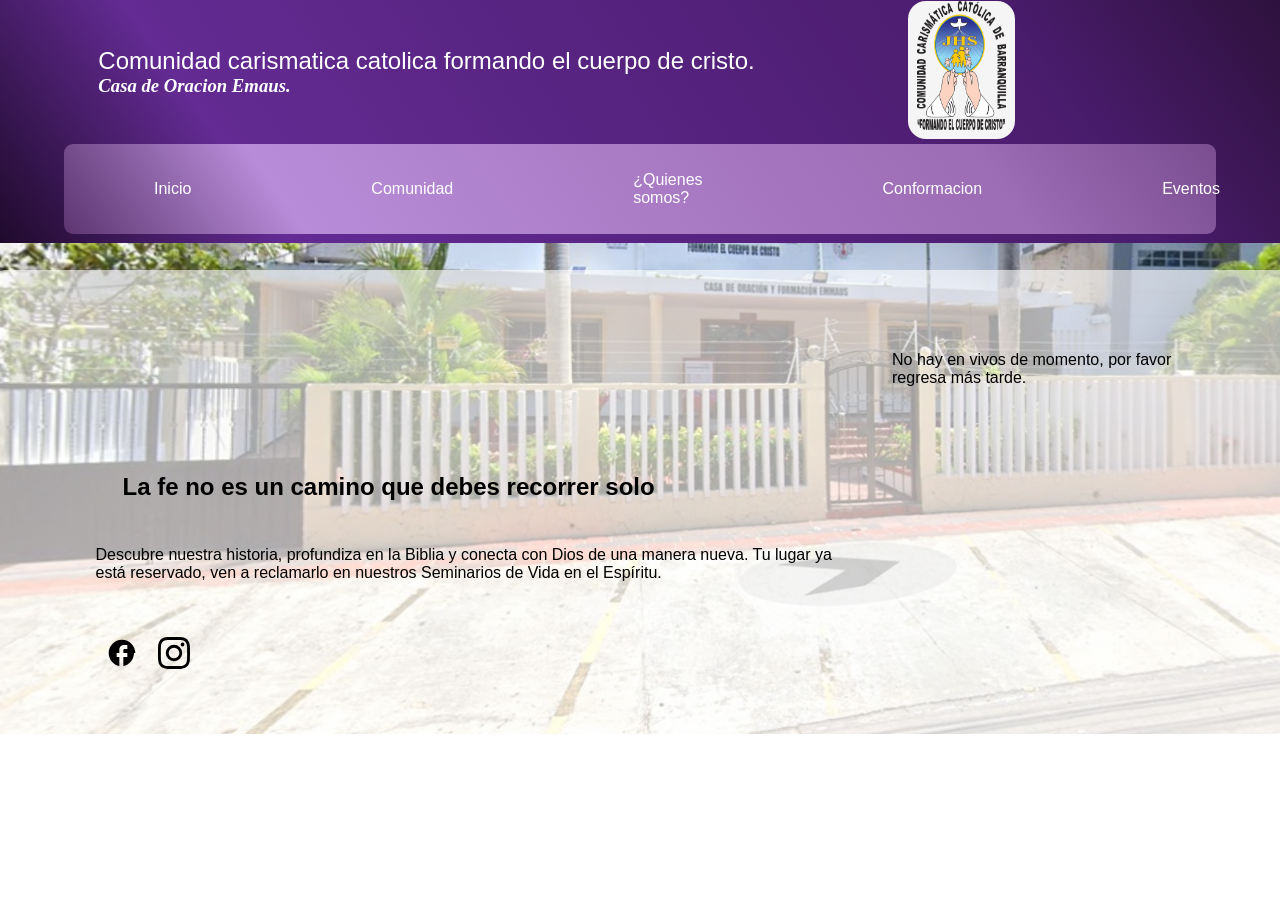
<file: index.html>
<!DOCTYPE html>
<html lang="en">
<head>
    <meta charset="UTF-8">
    <meta name="viewport" content="width=device-width, initial-scale=1.0">
    <link rel="stylesheet" href="./styles/index.css">
    <link rel="stylesheet" href="https://cloudflare.com" integrity="sha512-Kc323vGBEqzTmouAECnVceyQqyqdsSiqLQISBL29aUW4U/M7pSPA/gEUZQqv1cwx4OnYxTxve5UMg5GT6L4JJg==" crossorigin="anonymous" referrerpolicy="no-referrer" />

</head>
<body>
    <header>
        <section id="tittle_and_slogan_with_logo">
            <div class="text_and_title">
                <h1>
                    Comunidad carismatica catolica formando el cuerpo de cristo.
                </h1>
                <h3>
                    <i>
                        Casa de Oracion Emaus.
                    </i> 
                </h3>
            </div>
            <div class="image_container_logo">
                <img src="./assets/emaus logo.avif" alt="Comunidad carismatica catolica formando el cuerpo de cristo logo" id="comunidad_logo">
            </div>
        </section>
        <nav>
           <ul>
                <li id="Inicio_button" class="list-general-selection"><a href="https://windtheking.github.io/Emaus-page-project/index.html">Inicio</a></li>
                <li id="Comunidad_button" class="list-general-selection"><a href="https://windtheking.github.io/Emaus-page-project/templates/comunidad.html">Comunidad</a></li>
                <li id="Fundacion_button" class="list-general-selection"><a href="https://windtheking.github.io/Emaus-page-project/templates/quienes_somos.html">¿Quienes somos?</a></li>
                <li id="Conformacion_button" class="list-general-selection"><a href="https://windtheking.github.io/Emaus-page-project/templates/conformacion.html">Conformacion</a></li>
                <li id="Eventos_button" class="list-general-selection"><a href="https://windtheking.github.io/Emaus-page-project/templates/eventos.html">Eventos</a></li>
                <li id="More_button" class="list-general-selection"><Button>More</Button></li>
            </ul>
        </nav>
        <div id="apearing_options_menu_more">
            <ul>
                <li>
                    Vission
                </li>
                <li>
                    Mission
                </li>
            </ul>
        </div>
    </header>
    <main>
        <div id="sections_1">
            <h2>
                La fe no es un camino que debes recorrer solo
            </h2>
            <p>
                Descubre nuestra historia, profundiza en la Biblia y conecta con Dios de una manera nueva. 
                Tu lugar ya está reservado, ven a reclamarlo en nuestros Seminarios de Vida en el Espíritu.
            </p>
            
            <div class="social-clean">
                <a href="#" target="_blank"><svg viewBox="0 0 24 24"><path style="fill: black !important;" d="M22 12c0-5.52-4.48-10-10-10S2 6.48 2 12c0 4.84 3.44 8.87 8 9.8V15H8v-3h2V9.5C10 7.57 11.57 6 13.5 6H16v3h-2c-.55 0-1 .45-1 1v2h3v3h-3v6.8c4.56-.93 8-4.96 8-9.8z"/></svg></a>
                <a href="https://www.instagram.com/comunidadfcc/" target="_blank"><svg viewBox="0 0 24 24" fill="black"><path style="fill: black !important;" d="M12 2.163c3.204 0 3.584.012 4.85.07 3.252.148 4.771 1.691 4.919 4.919.058 1.265.069 1.645.069 4.849 0 3.205-.012 3.584-.069 4.849-.149 3.225-1.664 4.771-4.919 4.919-1.266.058-1.644.07-4.85.07-3.204 0-3.584-.012-4.849-.07-3.26-.149-4.771-1.699-4.919-4.92-.058-1.265-.07-1.644-.07-4.849 0-3.204.013-3.583.07-4.849.149-3.227 1.664-4.771 4.919-4.919 1.266-.057 1.645-.069 4.849-.069zM12 0C8.741 0 8.333.014 7.053.072 2.695.272.273 2.69.073 7.051.014 8.333 0 8.741 0 12c0 3.259.014 3.668.072 4.948.2 4.358 2.618 6.78 6.98 6.98 1.281.058 1.689.072 4.948.072 3.259 0 3.668-.014 4.948-.072 4.354-.2 6.782-2.618 6.979-6.98.059-1.28.073-1.689.073-4.948 0-3.259-.014-3.667-.072-4.947-.196-4.354-2.617-6.78-6.979-6.98C15.668.014 15.259 0 12 0zm0 5.838a6.162 6.162 0 1 0 0 12.324 6.162 6.162 0 0 0 0-12.324zM12 16a4 4 0 1 1 0-8 4 4 0 0 1 0 8zm6.406-11.845a1.44 1.44 0 1 0 0 2.881 1.44 1.44 0 0 0 0-2.881z"/></svg></a>
            </div>
        </div>
        <div id="live_section">
            <div class="live-container">
                <iframe id="youtube_live_player" title="Transmisión en vivo" frameborder="0"
                    allow="accelerometer; autoplay; clipboard-write; encrypted-media; gyroscope; picture-in-picture"
                    allowfullscreen></iframe>
                <div id="live_offline_message" class="live-offline">
                    <p>No hay en vivos de momento, por favor regresa más tarde.</p>
                </div>
            </div>
        </div>

            
    </main>
</body>

<script src="./scripts/index.js">
</script>
</file>
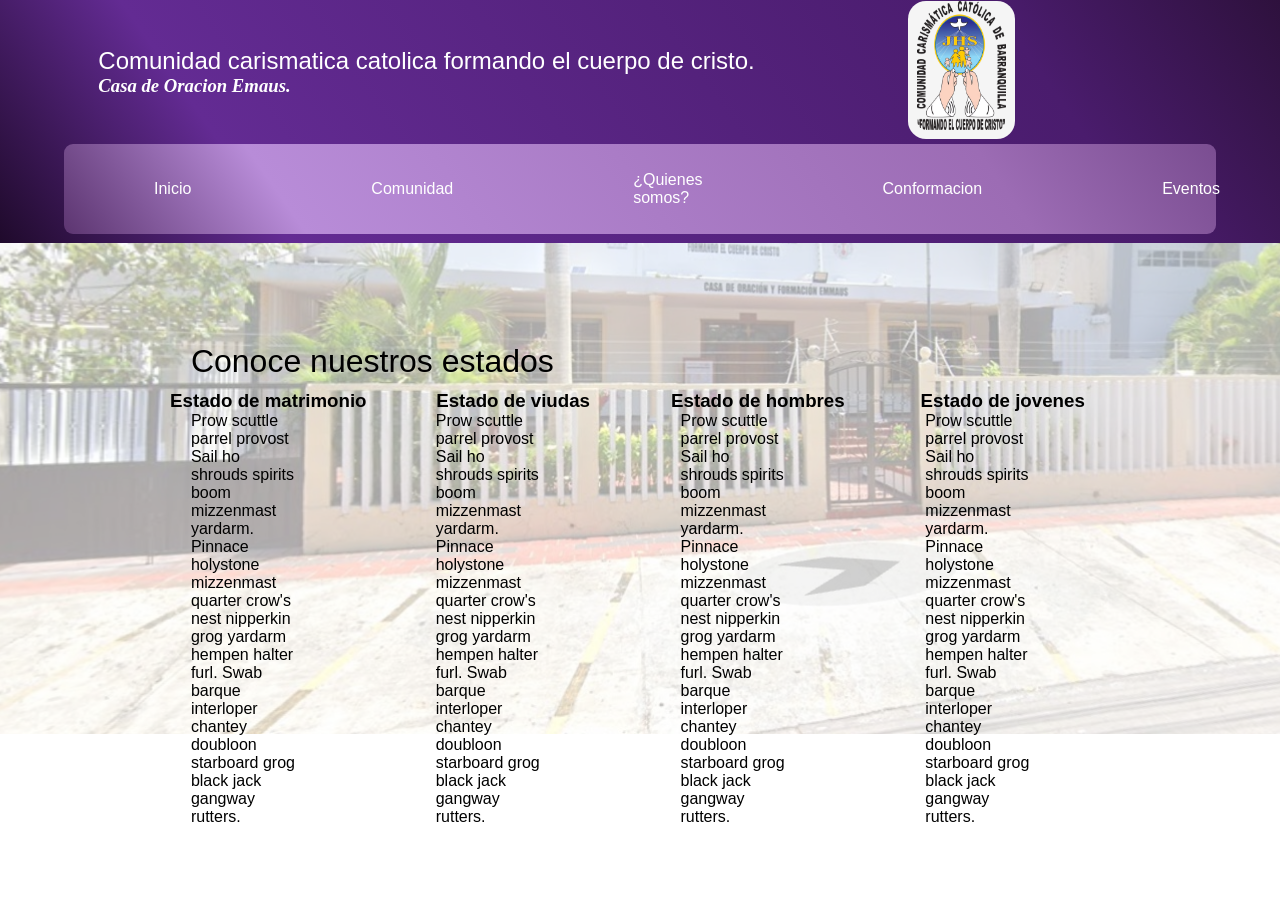
<file: templates/comunidad.html>
<!DOCTYPE html>
<html lang="en">
<head>
    <meta charset="UTF-8">
    <meta name="viewport" content="width=device-width, initial-scale=1.0">
    <link rel="stylesheet" href="../styles/comunidad.css">
    <link rel="stylesheet" href="https://cloudflare.com" integrity="sha512-Kc323vGBEqzTmouAECnVceyQqyqdsSiqLQISBL29aUW4U/M7pSPA/gEUZQqv1cwx4OnYxTxve5UMg5GT6L4JJg==" crossorigin="anonymous" referrerpolicy="no-referrer" />

</head>
<body>
    <header>
        <section id="tittle_and_slogan_with_logo">
            <div class="text_and_title">
                <h1>
                    Comunidad carismatica catolica formando el cuerpo de cristo.
                </h1>
                <h3>
                    <i>
                        Casa de Oracion Emaus.
                    </i> 
                </h3>
            </div>
            <div class="image_container_logo">
                <img src="../assets/emaus logo.avif" alt="Comunidad carismatica catolica formando el cuerpo de cristo logo" id="comunidad_logo">
            </div>
        </section>
        <nav>
            <ul>
                <li id="Inicio_button"><a href="https://windtheking.github.io/Emaus-page-project/index.html">Inicio</a></li>
                <li id="Comunidad_button"><a href="https://windtheking.github.io/Emaus-page-project/templates/comunidad.html">Comunidad</a></li>
                <li id="Fundacion_button"><a href="https://windtheking.github.io/Emaus-page-project/templates/quienes_somos.html">¿Quienes somos?</a></li>
                <li id="Conformacion_button"><a href="https://windtheking.github.io/Emaus-page-project/templates/conformacion.html">Conformacion</a></li>
                <li id="Eventos_button"><a href="https://windtheking.github.io/Emaus-page-project/templates/eventos.html">Eventos</a></li>
                <li id="More_button"><Button>More</Button></li>
            </ul>
        </nav>
        <div id="apearing_options_menu_more">
            <ul>
                <li>
                    Vission
                </li>
                <li>
                    Mission
                </li>
            </ul>
        </div>
    </header>
    <main>
        <div id="sections_1">
            <h1 id="know_our_states">Conoce nuestros estados</h1>
        </div>
    </main>
</body>

<script src="../scripts/comunidad.js">
</script>
</file>
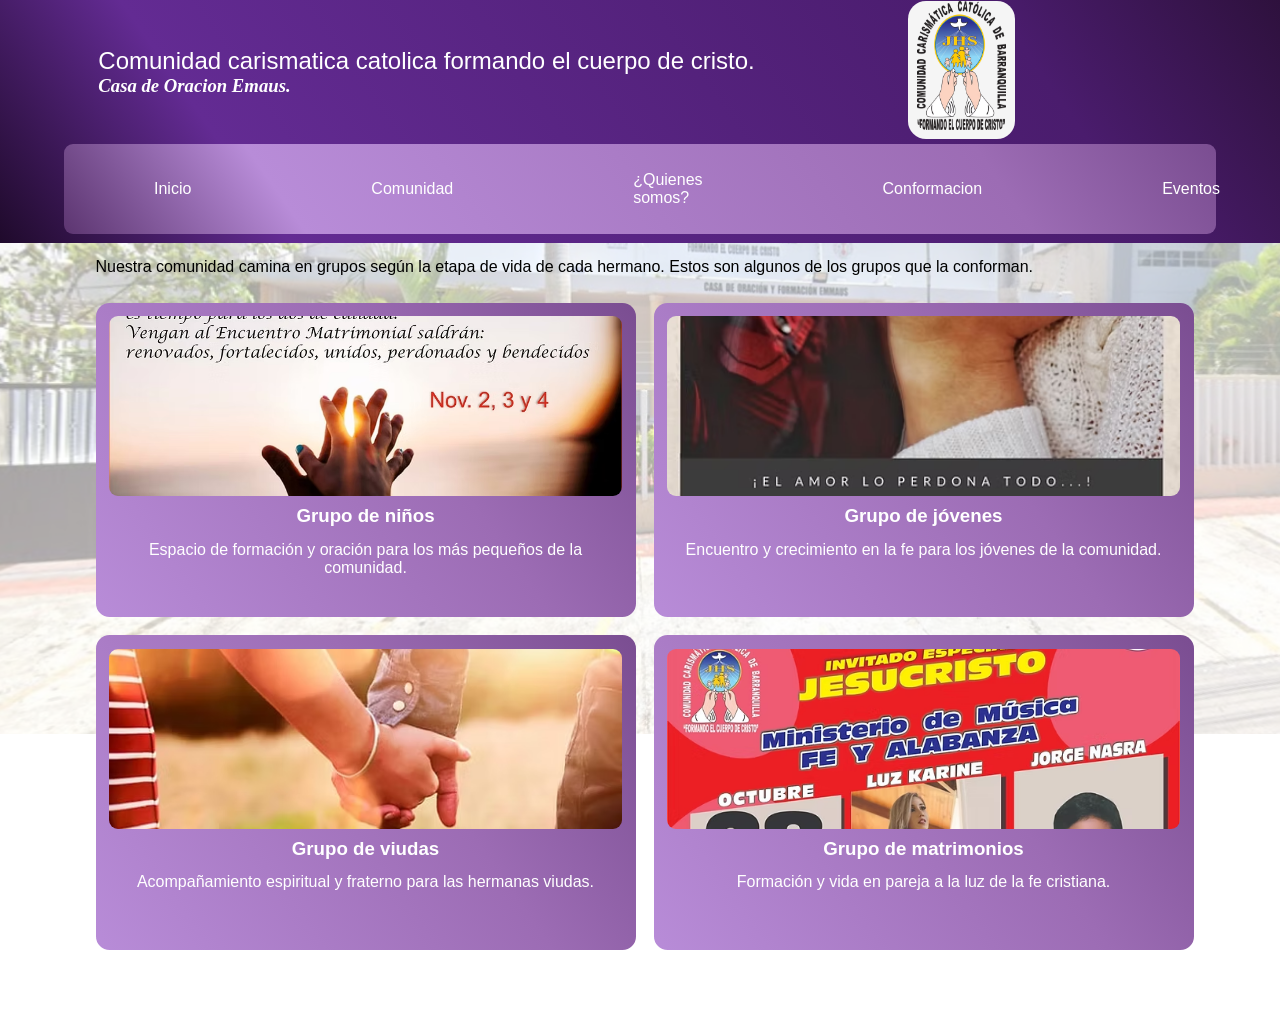
<file: templates/conformacion.html>
<!DOCTYPE html>
<html lang="en">
<head>
    <meta charset="UTF-8">
    <meta name="viewport" content="width=device-width, initial-scale=1.0">
    <link rel="stylesheet" href="../styles/conformacion.css">
    <link rel="stylesheet" href="https://cloudflare.com" integrity="sha512-Kc323vGBEqzTmouAECnVceyQqyqdsSiqLQISBL29aUW4U/M7pSPA/gEUZQqv1cwx4OnYxTxve5UMg5GT6L4JJg==" crossorigin="anonymous" referrerpolicy="no-referrer" />

</head>
<body>
    <header>
        <section id="tittle_and_slogan_with_logo">
            <div class="text_and_title">
                <h1>
                    Comunidad carismatica catolica formando el cuerpo de cristo.
                </h1>
                <h3>
                    <i>
                        Casa de Oracion Emaus.
                    </i>
                </h3>
            </div>
            <div class="image_container_logo">
                <img src="../assets/emaus logo.avif" alt="Comunidad carismatica catolica formando el cuerpo de cristo logo" id="comunidad_logo">
            </div>
        </section>
        <nav>
            <ul>
                <li id="Inicio_button" class="list-general-selection"><a href="https://windtheking.github.io/Emaus-page-project/index.html">Inicio</a></li>
                <li id="Comunidad_button" class="list-general-selection"><a href="https://windtheking.github.io/Emaus-page-project/templates/comunidad.html">Comunidad</a></li>
                <li id="Fundacion_button" class="list-general-selection"><a href="https://windtheking.github.io/Emaus-page-project/templates/quienes_somos.html">¿Quienes somos?</a></li>
                <li id="Conformacion_button" class="list-general-selection"><a href="https://windtheking.github.io/Emaus-page-project/templates/conformacion.html">Conformacion</a></li>
                <li id="Eventos_button" class="list-general-selection"><a href="https://windtheking.github.io/Emaus-page-project/templates/eventos.html">Eventos</a></li>
                <li id="More_button" class="list-general-selection"><Button>More</Button></li>
            </ul>
        </nav>
        <div id="apearing_options_menu_more">
            <ul>
                <li>
                    Vission
                </li>
                <li>
                    Mission
                </li>
            </ul>
        </div>
    </header>
    <main>
        <div id="sections_1">
            <h2>Grupos del proceso de vida</h2>
            <p>
                Nuestra comunidad camina en grupos según la etapa de vida de cada hermano.
                Estos son algunos de los grupos que la conforman.
            </p>
            <div id="grupos_grid">
                <div class="grupo-card">
                    <img src="../assets/caurusel_img1.avif" alt="Grupo de niños">
                    <h3>Grupo de niños</h3>
                    <p>Espacio de formación y oración para los más pequeños de la comunidad.</p>
                </div>
                <div class="grupo-card">
                    <img src="../assets/caurusel_img2.avif" alt="Grupo de jóvenes">
                    <h3>Grupo de jóvenes</h3>
                    <p>Encuentro y crecimiento en la fe para los jóvenes de la comunidad.</p>
                </div>
                <div class="grupo-card">
                    <img src="../assets/caurusel_img3.avif" alt="Grupo de viudas">
                    <h3>Grupo de viudas</h3>
                    <p>Acompañamiento espiritual y fraterno para las hermanas viudas.</p>
                </div>
                <div class="grupo-card">
                    <img src="../assets/caurusel_img4.avif" alt="Grupo de matrimonios">
                    <h3>Grupo de matrimonios</h3>
                    <p>Formación y vida en pareja a la luz de la fe cristiana.</p>
                </div>
            </div>
        </div>
    </main>
</body>

<script src="../scripts/conformacion.js"></script>
</html>
</file>
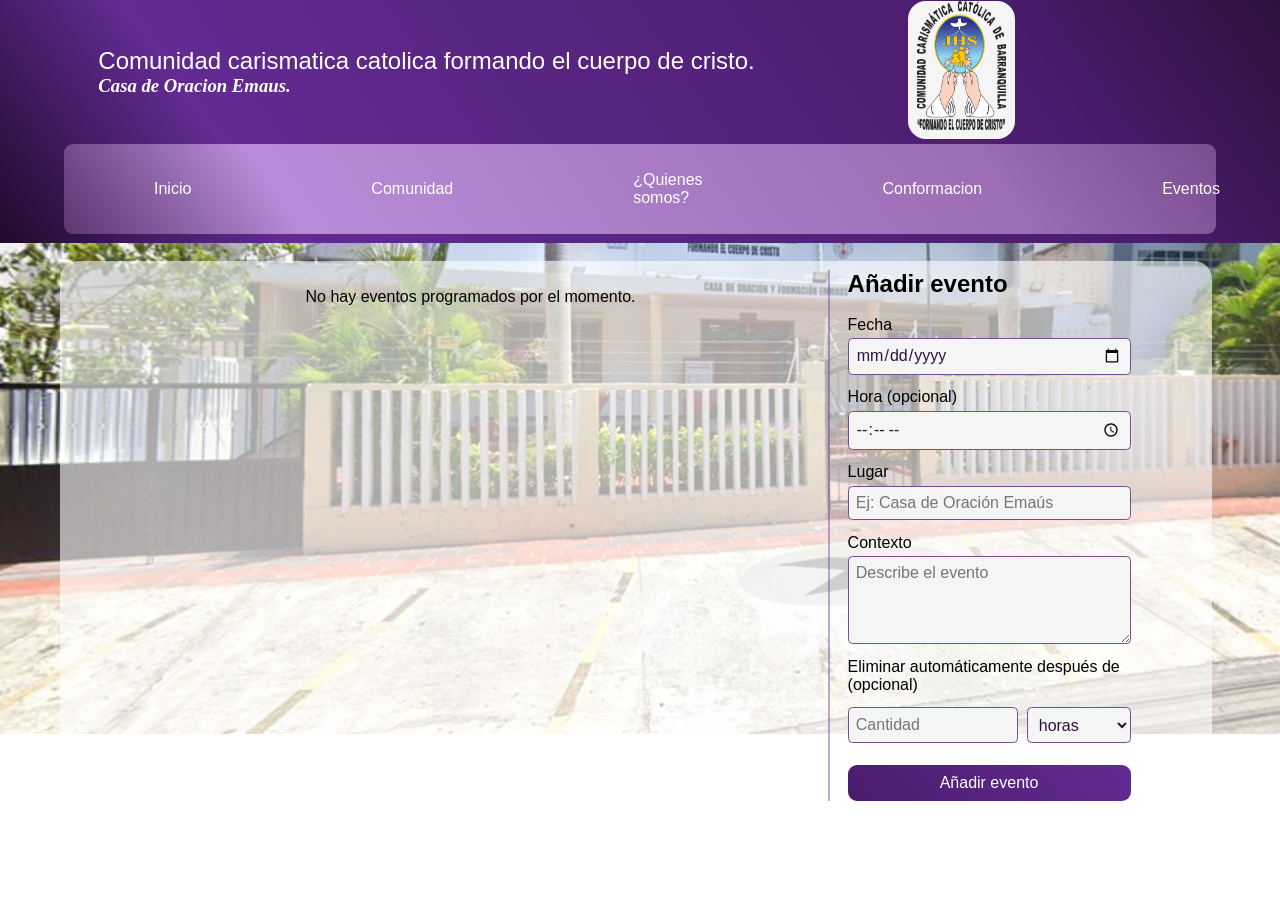
<file: templates/eventos.html>
<!DOCTYPE html>
<html lang="en">
<head>
    <meta charset="UTF-8">
    <meta name="viewport" content="width=device-width, initial-scale=1.0">
    <link rel="stylesheet" href="../styles/eventos.css">
    <link rel="stylesheet" href="https://cloudflare.com" integrity="sha512-Kc323vGBEqzTmouAECnVceyQqyqdsSiqLQISBL29aUW4U/M7pSPA/gEUZQqv1cwx4OnYxTxve5UMg5GT6L4JJg==" crossorigin="anonymous" referrerpolicy="no-referrer" />

</head>
<body>
    <header>
        <section id="tittle_and_slogan_with_logo">
            <div class="text_and_title">
                <h1>
                    Comunidad carismatica catolica formando el cuerpo de cristo.
                </h1>
                <h3>
                    <i>
                        Casa de Oracion Emaus.
                    </i>
                </h3>
            </div>
            <div class="image_container_logo">
                <img src="../assets/emaus logo.avif" alt="Comunidad carismatica catolica formando el cuerpo de cristo logo" id="comunidad_logo">
            </div>
        </section>
        <nav>
            <ul>
                <li id="Inicio_button" class="list-general-selection"><a href="https://windtheking.github.io/Emaus-page-project/index.html">Inicio</a></li>
                <li id="Comunidad_button" class="list-general-selection"><a href="https://windtheking.github.io/Emaus-page-project/templates/comunidad.html">Comunidad</a></li>
                <li id="Fundacion_button" class="list-general-selection"><a href="https://windtheking.github.io/Emaus-page-project/templates/quienes_somos.html">¿Quienes somos?</a></li>
                <li id="Conformacion_button" class="list-general-selection"><a href="https://windtheking.github.io/Emaus-page-project/templates/conformacion.html">Conformacion</a></li>
                <li id="Eventos_button" class="list-general-selection"><a href="https://windtheking.github.io/Emaus-page-project/templates/eventos.html">Eventos</a></li>
                <li id="More_button" class="list-general-selection"><Button>More</Button></li>
            </ul>
        </nav>
        <div id="apearing_options_menu_more">
            <ul>
                <li>
                    Vission
                </li>
                <li>
                    Mission
                </li>
            </ul>
        </div>
    </header>
    <main>
        <section id="events_list_section">
            <!-- Las tarjetas de eventos se generan dinámicamente desde scripts/eventos.controller.js -->
        </section>
        <aside id="event_form_section">
            <h2>Añadir evento</h2>
            <form id="event_form">
                <label for="event_fecha">Fecha
                    <input type="date" id="event_fecha" name="fecha" required>
                </label>
                <label for="event_hora">Hora (opcional)
                    <input type="time" id="event_hora" name="hora">
                </label>
                <label for="event_lugar">Lugar
                    <input type="text" id="event_lugar" name="lugar" placeholder="Ej: Casa de Oración Emaús" required>
                </label>
                <label for="event_contexto">Contexto
                    <textarea id="event_contexto" name="contexto" rows="4" placeholder="Describe el evento" required></textarea>
                </label>
                <label for="event_expira_cantidad">Eliminar automáticamente después de (opcional)</label>
                <div class="expira-group">
                    <input type="number" id="event_expira_cantidad" name="expiraCantidad" min="1" placeholder="Cantidad">
                    <select id="event_expira_unidad" name="expiraUnidad">
                        <option value="horas">horas</option>
                        <option value="dias">días</option>
                        <option value="semanas">semanas</option>
                    </select>
                </div>
                <button type="submit">Añadir evento</button>
            </form>
        </aside>
    </main>
</body>

<script src="../scripts/eventos.repository.js"></script>
<script src="../scripts/eventos.service.js"></script>
<script src="../scripts/eventos.controller.js"></script>
</html>
</file>
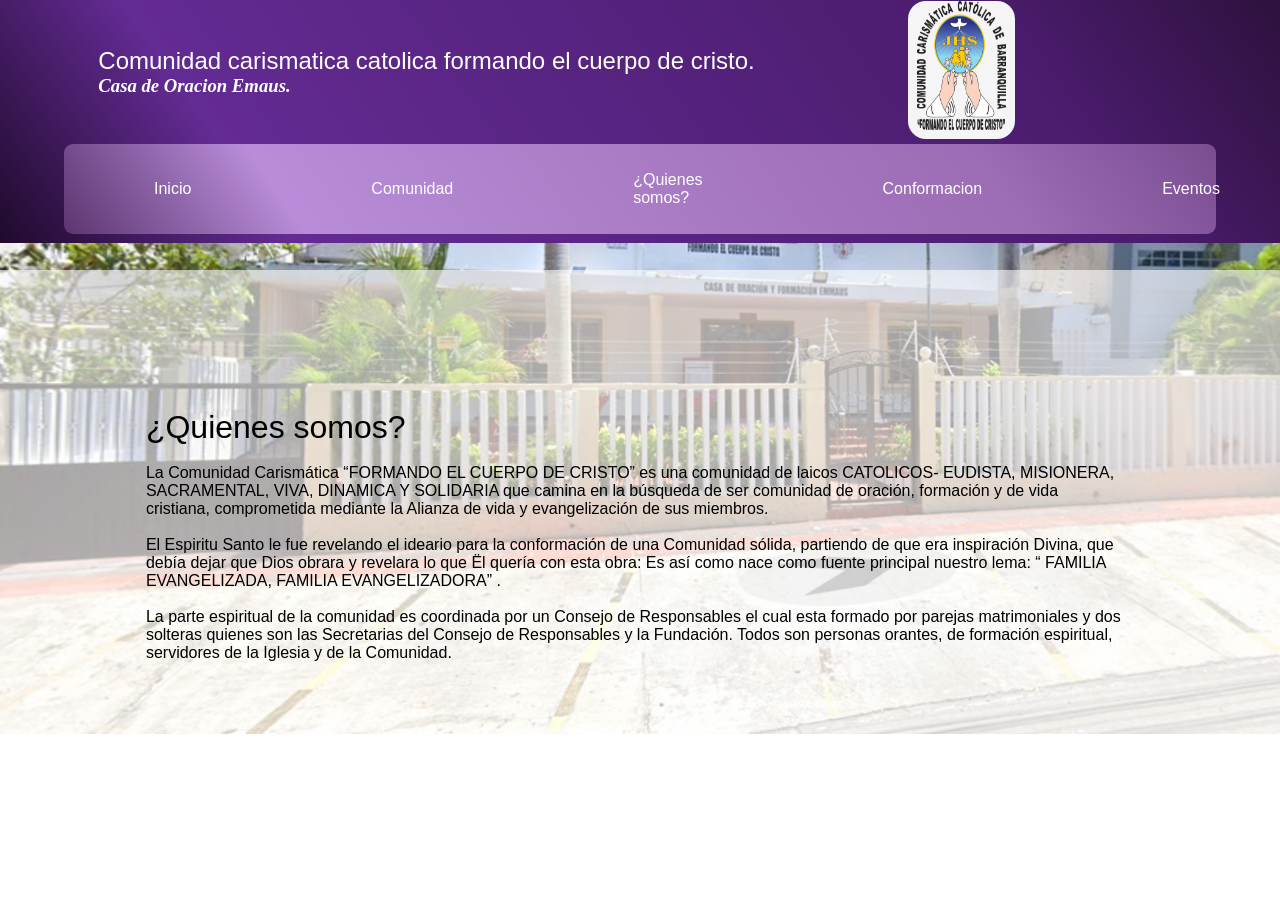
<file: templates/quienes_somos.html>
<!DOCTYPE html>
<html lang="en">
<head>
    <meta charset="UTF-8">
    <meta name="viewport" content="width=device-width, initial-scale=1.0">
    <link rel="stylesheet" href="../styles/quienes_somos.css">
    <link rel="stylesheet" href="https://cloudflare.com" integrity="sha512-Kc323vGBEqzTmouAECnVceyQqyqdsSiqLQISBL29aUW4U/M7pSPA/gEUZQqv1cwx4OnYxTxve5UMg5GT6L4JJg==" crossorigin="anonymous" referrerpolicy="no-referrer" />

</head>
<body>
    <header>
        <section id="tittle_and_slogan_with_logo">
            <div class="text_and_title">
                <h1>
                    Comunidad carismatica catolica formando el cuerpo de cristo.
                </h1>
                <h3>
                    <i>
                        Casa de Oracion Emaus.
                    </i> 
                </h3>
            </div>
            <div class="image_container_logo">
                <img src="../assets/emaus logo.avif" alt="Comunidad carismatica catolica formando el cuerpo de cristo logo" id="comunidad_logo">
            </div>
        </section>
        <nav>
            <ul>
                <li id="Inicio_button" class="list-general-selection"><a href="https://windtheking.github.io/Emaus-page-project/index.html">Inicio</a></li>
                <li id="Comunidad_button" class="list-general-selection"><a href="https://windtheking.github.io/Emaus-page-project/templates/comunidad.html">Comunidad</a></li>
                <li id="Fundacion_button" class="list-general-selection"><a href="https://windtheking.github.io/Emaus-page-project/templates/quienes_somos.html">¿Quienes somos?</a></li>
                <li id="Conformacion_button" class="list-general-selection"><a href="https://windtheking.github.io/Emaus-page-project/templates/conformacion.html">Conformacion</a></li>
                <li id="Eventos_button" class="list-general-selection"><a href="https://windtheking.github.io/Emaus-page-project/templates/eventos.html">Eventos</a></li>
                <li id="More_button" class="list-general-selection"><Button>More</Button></li>
            </ul>
        </nav>
        <div id="apearing_options_menu_more">
            <ul>
                <li>
                    Vission
                </li>
                <li>
                    Mission
                </li>
            </ul>
        </div>
    </header>
    <main>
        <div id="sections_1">
            <div id="sub_section_1">
                <h1>¿Quienes somos?</h1>
                <br>
                <p>La Comunidad Carismática “FORMANDO EL CUERPO DE CRISTO” es una comunidad de laicos CATOLICOS- EUDISTA, MISIONERA, SACRAMENTAL, VIVA, DINAMICA Y SOLIDARIA que camina en la búsqueda de ser comunidad de oración, formación y de vida cristiana, comprometida mediante la Alianza de vida y evangelización de sus miembros.</p>
                <br>
                <p>El Espiritu Santo le fue revelando el ideario para la conformación de una Comunidad sólida, partiendo de que era inspiración Divina, que debía dejar que Dios obrara y revelara lo que Ël quería con esta obra: Es así como nace como fuente principal nuestro lema: “ FAMILIA EVANGELIZADA, FAMILIA EVANGELIZADORA” .</p>
                <br>
                <p>La parte espiritual de la comunidad es coordinada por un Consejo de Responsables el cual esta formado por   parejas matrimoniales y dos solteras quienes son las Secretarias del Consejo de Responsables y la Fundación. Todos son personas orantes, de formación espiritual, servidores de la Iglesia y de la Comunidad.</p>

            </div>
            <div id="sub_section_2">

            </div>
        </div>
    </main>
</body>

<script src="../scripts/quienes_somos.js">
</script>
</file>
<file: styles/index.css>
*{
    padding: 0%;
    margin: 0%;
    
}

body{
    display: flex;
    width: 100%;
    height: 90vh;
    flex-direction: column;
    background-image: url("../assets/Webpage_background.jpeg");
    background-repeat: no-repeat;
    background-size: 120%;
    background-position: center;
    align-content: center;
    justify-content: center;
}


header{
    display: flex;
    flex-direction: column;
    color: white;
    width: 100%;
    height: 27vh;
    align-items: center;
    justify-content: center;
    background: linear-gradient(
        235deg, 
        #2e113d 0%,    /* Morado penitencial profundo (sombras) */
        #4a1c6d 20%,   /* Púrpura litúrgico clásico (color base) */
        #632b93 80%, 
        #632b93 80%,   /* Violeta iluminado (reflejo de la luz en la tela) */
        #1f0a2b 100%   /* Oscuridad profunda de recogimiento */
    );
    position: fixed;
    top: 0;
    z-index:1000 ;
    
}

h1{
    font-family: "Bebas Neue", sans-serif;
  font-weight: 400;
  font-style: normal;
}


nav{
background: linear-gradient(
    235deg, 
    #7a4d91 0%,    /* Violeta claro profundo (sombras suavizadas) */
    #9c6cb4 20%,   /* Púrpura litúrgico claro (color base luminoso) */
    #b88cd8 80%, 
    #b88cd8 80%,   /* Violeta pastel iluminado (reflejo de luz suave) */
    #5c3570 100%   /* Contraste suave de recogimiento */
);
border-radius: 1vh;
width: 90%;
height: 50%;
margin: 0vh 0vh 1vh 0vh;
font-family: "Bebas Neue", sans-serif;
font-weight: 400;
font-style: normal;

    ul{
        display: flex;
        flex-direction: row;
        height: 100%;
    
        li{
            display:flex;
            margin: 0vh 10vh 0vh 10vh;
            height: 100%;
            justify-items: center;
            align-items: center;
            a{
                text-decoration:none;
                color: white;
            }
        }
    }
}

li:hover{
    display:flex;
    margin: 0vh 10vh 0vh 10vh;
    background-color: rgb(0, 210, 140);
    height: 100%;
}



#tittle_and_slogan_with_logo{
    display: flex;
    width: 100%;
    height: 80%;
    align-items: center;
    justify-content: center;
}

main{
    display: flex;
    flex-direction: row;
    justify-self: center;
    align-self: center;
    margin: 30vh 1vh 1vh 2vh;
    height: 100%;
    width: 90%;
    padding : 9vh;
    background: rgba(255, 255, 255, 0.6); 
    border-radius: 2vh;
    font-family: "Bebas Neue", sans-serif;
  font-weight: 400;
  font-style: normal;
}

h2{
    display: flex;
    margin: 3vh;
}


hr{
    width: 10vh;
    
}


    .text_and_tittle{
    width: 80%;
    }

    .image_container_logo{
    width: 20%;
    height: 100%;
    margin: 0vh 2vh 0vh 17vh;
    align-content: center;
    }

    #comunidad_logo{
    height:90%;
    width: 35%;
    padding: 0vh 1vh 1vh 1vh;
    background-color: whitesmoke;
    border-radius: 2vh;
    }

    #sections_1{
    width: 85%;
    height:100%;
    padding: 3vh;
    align-content: center;
    align-items: center;
    justify-items:last baseline;
    }

    #sections_1 p{
    margin: 5vh 0vh 5vh 0vh
    }

#caurusel_section{
    display: flex;
    flex-direction: column;
    height: 100%;
    width: 60%;
    align-items: center;    /* centra el carrusel horizontalmente */
    justify-content: center;
}
/* 
#caurusel_img1{
    width: 80%;
    height: 40%;
} */

.carousel-container {
    position: relative;
    width: 80%;    
    height: 100%;
}

.carousel-img {
    position: absolute;
    top: 0;
    left: 0;
    width: 100%;
    height: 100%;
    object-fit: cover;              /* evita deformaciones de resolución */
    border-radius: 1vh;             /* opcional, para esquinas suaves */
    opacity: 0;
    transition: opacity 1s ease-in-out;
}

.carousel-img.active {
    opacity: 1;
}

/* Meant to be removed */
.social-clean {
    display: flex;
    gap: 20px;
    padding: 10px;
}
.social-clean a {
    width: 32px;
    height: 32px;
    display: inline-block;
    transition: opacity 0.2s, transform 0.2s;
}
.social-clean svg {
    width: 100%;
    height: 100%;
    fill: #ffffff; /* Cambia a #000000 si los pones sobre fondo claro */
}
.social-clean a:hover {
    transform: translateY(-3px);
    opacity: 0.7;
}

button{
    display: flex;
    border: none;
    background-color: transparent;
    color: white;
    font-family: "Bebas Neue", sans-serif;
    font-weight: 400;
    font-style: normal;
    font-size: medium;
}

#apearing_options_menu_more{
    display: none;
    position: fixed;
    align-self:flex-end;
    transform: translate(-31vh,18vh);
    

    ul{
        background: linear-gradient(
            90deg, 
            #7a4d91 0%,    /* Violeta claro profundo (sombras suavizadas) */
            #9c6cb4 20%,   /* Púrpura litúrgico claro (color base luminoso) */
            #b88cd8 80%, 
            #b88cd8 80%,   /* Violeta pastel iluminado (reflejo de luz suave) */
            #5c3570 100%   /* Contraste suave de recogimiento */
        );
        list-style: none;
        padding: 1vh;
        border-radius: 1vh;
    }

    li{
        font-family: "Bebas Neue", sans-serif;
        font-weight: 400;
        font-style: normal;
        font-size: medium;
        padding: 4px;
    }
}
</file>
<file: styles/comunidad.css>
*{
    padding: 0%;
    margin: 0%;
    
}

body{
    display: flex;
    width: 100%;
    height: 90vh;
    flex-direction: column;
    background-image: url("../assets/Webpage_background.jpeg");
    background-repeat: no-repeat;
    background-size: 120%;
    background-position: center;
    align-content: center;
    justify-content: center;
}


header{
    display: flex;
    flex-direction: column;
    color: white;
    width: 100%;
    height: 27vh;
    align-items: center;
    justify-content: center;
    background: linear-gradient(
        235deg, 
        #2e113d 0%,    /* Morado penitencial profundo (sombras) */
        #4a1c6d 20%,   /* Púrpura litúrgico clásico (color base) */
        #632b93 80%, 
        #632b93 80%,   /* Violeta iluminado (reflejo de la luz en la tela) */
        #1f0a2b 100%   /* Oscuridad profunda de recogimiento */
    );
    position: fixed;
    top: 0;
    z-index:1000 ;
    
}

h1{
    font-family: "Bebas Neue", sans-serif;
  font-weight: 400;
  font-style: normal;
}


nav{
background: linear-gradient(
    235deg, 
    #7a4d91 0%,    /* Violeta claro profundo (sombras suavizadas) */
    #9c6cb4 20%,   /* Púrpura litúrgico claro (color base luminoso) */
    #b88cd8 80%, 
    #b88cd8 80%,   /* Violeta pastel iluminado (reflejo de luz suave) */
    #5c3570 100%   /* Contraste suave de recogimiento */
);
border-radius: 1vh;
width: 90%;
height: 50%;
margin: 0vh 0vh 1vh 0vh;
font-family: "Bebas Neue", sans-serif;
font-weight: 400;
font-style: normal;

    ul{
        display: flex;
        flex-direction: row;
        height: 100%;
    
        li{
            display:flex;
            margin: 0vh 10vh 0vh 10vh;
            height: 100%;
            justify-items: center;
            align-items: center;
            a{
                text-decoration:none;
                color: white;
            }
        }
    }
}

li:hover{
    display:flex;
    margin: 0vh 10vh 0vh 10vh;
    background-color: rgb(0, 210, 140);
    height: 100%;
}



#tittle_and_slogan_with_logo{
    display: flex;
    width: 100%;
    height: 80%;
    align-items: center;
    justify-content: center;
}

main{
    display: flex;
    flex-direction: row;
    justify-self: center;
    align-self: center;
    margin: 30vh 1vh 1vh 0vh;
    height: 70%;
    width: 90%;
    padding : 1vh 9vh;
    background: rgba(255, 255, 255, 0.6); 
    border-radius: 2vh;
    font-family: "Bebas Neue", sans-serif;
    font-weight: 400;
    font-style: normal;
    justify-content: center;
    align-items: center;
}

h2{
    display: flex;
    margin: 3vh;
}


hr{
    width: 10vh;
    
}.text_and_tittle{
    width: 80%;
}

.image_container_logo{
    width: 20%;
    height: 100%;
    margin: 0vh 2vh 0vh 17vh;
    align-content: center;
}

#comunidad_logo{
    height:90%;
    width: 35%;
    padding: 0vh 1vh 1vh 1vh;
    background-color: whitesmoke;
    border-radius: 2vh;
}

#sections_1{
    width: 85%;
    height:85%;
    padding: 3vh;
    align-content: center;
    align-items: center;
    justify-items:last baseline;
}

.subsection_sections_1{
    display: flex;
    flex-direction: row;
    width: 100%;
    height: 50%;
    align-items: center;
    justify-content: center;
    padding: 12vh 0vh 0vh 0vh;
    
}

#know_our_states{
    display: flex;
    margin: 0vh 10vh 0vh 5vh;
}

#sections_1 p{
    display:flex;
    margin: 0vh 10vh 0vh 5vh;
}

.comunidad_estados{
    display: flex;
    flex-direction: column;
    width: 100%;
    height: 20%;
    align-items: center;
    justify-content: center;
}

button{
    display: flex;
    border: none;
    background-color: transparent;
    color: white;
    font-family: "Bebas Neue", sans-serif;
    font-weight: 400;
    font-style: normal;
    font-size: medium;
}

#apearing_options_menu_more{
    display: none;
    position: fixed;
    align-self:flex-end;
    transform: translate(-31vh,18vh);
    

    ul{
        background: linear-gradient(
            90deg, 
            #7a4d91 0%,    /* Violeta claro profundo (sombras suavizadas) */
            #9c6cb4 20%,   /* Púrpura litúrgico claro (color base luminoso) */
            #b88cd8 80%, 
            #b88cd8 80%,   /* Violeta pastel iluminado (reflejo de luz suave) */
            #5c3570 100%   /* Contraste suave de recogimiento */
        );
        list-style: none;
        padding: 1vh;
        border-radius: 1vh;
    }

    li{
        font-family: "Bebas Neue", sans-serif;
        font-weight: 400;
        font-style: normal;
        font-size: medium;
        padding: 4px;
    }
}
</file>
<file: styles/conformacion.css>
*{
    padding: 0%;
    margin: 0%;

}

body{
    display: flex;
    width: 100%;
    height: 90vh;
    flex-direction: column;
    background-image: url("../assets/Webpage_background.jpeg");
    background-repeat: no-repeat;
    background-size: 120%;
    background-position: center;
    align-content: center;
    justify-content: center;
}


header{
    display: flex;
    flex-direction: column;
    color: white;
    width: 100%;
    height: 27vh;
    align-items: center;
    justify-content: center;
    background: linear-gradient(
        235deg,
        #2e113d 0%,    /* Morado penitencial profundo (sombras) */
        #4a1c6d 20%,   /* Púrpura litúrgico clásico (color base) */
        #632b93 80%,
        #632b93 80%,   /* Violeta iluminado (reflejo de la luz en la tela) */
        #1f0a2b 100%   /* Oscuridad profunda de recogimiento */
    );
    position: fixed;
    top: 0;
    z-index:1000 ;

}

h1{
    font-family: "Bebas Neue", sans-serif;
  font-weight: 400;
  font-style: normal;
}


nav{
background: linear-gradient(
    235deg,
    #7a4d91 0%,    /* Violeta claro profundo (sombras suavizadas) */
    #9c6cb4 20%,   /* Púrpura litúrgico claro (color base luminoso) */
    #b88cd8 80%,
    #b88cd8 80%,   /* Violeta pastel iluminado (reflejo de luz suave) */
    #5c3570 100%   /* Contraste suave de recogimiento */
);
border-radius: 1vh;
width: 90%;
height: 50%;
margin: 0vh 0vh 1vh 0vh;
font-family: "Bebas Neue", sans-serif;
font-weight: 400;
font-style: normal;

    ul{
        display: flex;
        flex-direction: row;
        height: 100%;

        li{
            display:flex;
            margin: 0vh 10vh 0vh 10vh;
            height: 100%;
            justify-items: center;
            align-items: center;
            a{
                text-decoration:none;
                color: white;
            }
        }
    }
}

.list-general-selection:hover{
    display:flex;
    margin: 0vh 10vh 0vh 10vh;
    background-color: rgb(0, 210, 140);
    height: 100%;
}



#tittle_and_slogan_with_logo{
    display: flex;
    width: 100%;
    height: 80%;
    align-items: center;
    justify-content: center;
}

main{
    display: flex;
    flex-direction: row;
    justify-self: center;
    align-self: center;
    margin: 30vh 1vh 1vh 2vh;
    height: 100%;
    width: 90%;
    padding : 9vh;
    background: rgba(255, 255, 255, 0.6);
    border-radius: 2vh;
    font-family: "Bebas Neue", sans-serif;
  font-weight: 400;
  font-style: normal;
}

h2{
    display: flex;
    margin: 3vh;
}


hr{
    width: 10vh;

}

.text_and_tittle{
    width: 80%;
}

.image_container_logo{
    width: 20%;
    height: 100%;
    margin: 0vh 2vh 0vh 17vh;
    align-content: center;
}

#comunidad_logo{
    height:90%;
    width: 35%;
    padding: 0vh 1vh 1vh 1vh;
    background-color: whitesmoke;
    border-radius: 2vh;
}

#sections_1{
    width: 100%;
    height:100%;
    padding: 3vh;
    align-content: center;
    align-items: center;
    justify-items:last baseline;
}

#sections_1 p{
    margin: 1vh 0vh 3vh 0vh
}

button{
    display: flex;
    border: none;
    background-color: transparent;
    color: white;
    font-family: "Bebas Neue", sans-serif;
    font-weight: 400;
    font-style: normal;
    font-size: medium;
}

#apearing_options_menu_more{
    display: none;
    position: fixed;
    align-self:flex-end;
    transform: translate(-31vh,18vh);


    ul{
        background: linear-gradient(
            90deg,
            #7a4d91 0%,    /* Violeta claro profundo (sombras suavizadas) */
            #9c6cb4 20%,   /* Púrpura litúrgico claro (color base luminoso) */
            #b88cd8 80%,
            #b88cd8 80%,   /* Violeta pastel iluminado (reflejo de luz suave) */
            #5c3570 100%   /* Contraste suave de recogimiento */
        );
        list-style: none;
        padding: 1vh;
        border-radius: 1vh;
    }

    li{
        font-family: "Bebas Neue", sans-serif;
        font-weight: 400;
        font-style: normal;
        font-size: medium;
        padding: 4px;
    }
}

/* ===================== Grupos del proceso de vida (2x2) ===================== */

#grupos_grid{
    display: grid;
    grid-template-columns: repeat(2, 1fr);
    grid-template-rows: repeat(2, 1fr);
    gap: 2vh;
    width: 100%;
}

.grupo-card{
    display: flex;
    flex-direction: column;
    align-items: center;
    text-align: center;
    padding: 1.5vh;
    background: linear-gradient(
        235deg,
        #7a4d91 0%,
        #9c6cb4 40%,
        #b88cd8 100%
    );
    border-radius: 1.5vh;
    color: white;
}

.grupo-card img{
    width: 100%;
    height: 20vh;
    object-fit: cover;
    border-radius: 1vh;
    margin-bottom: 1vh;
}

.grupo-card h3{
    margin-bottom: 0.5vh;
}
</file>
<file: styles/eventos.css>
*{
    padding: 0%;
    margin: 0%;

}

body{
    display: flex;
    width: 100%;
    height: 90vh;
    flex-direction: column;
    background-image: url("../assets/Webpage_background.jpeg");
    background-repeat: no-repeat;
    background-size: 120%;
    background-position: center;
    align-content: center;
    justify-content: center;
}


header{
    display: flex;
    flex-direction: column;
    color: white;
    width: 100%;
    height: 27vh;
    align-items: center;
    justify-content: center;
    background: linear-gradient(
        235deg,
        #2e113d 0%,    /* Morado penitencial profundo (sombras) */
        #4a1c6d 20%,   /* Púrpura litúrgico clásico (color base) */
        #632b93 80%,
        #632b93 80%,   /* Violeta iluminado (reflejo de la luz en la tela) */
        #1f0a2b 100%   /* Oscuridad profunda de recogimiento */
    );
    position: fixed;
    top: 0;
    z-index:1000 ;

}

h1{
    font-family: "Bebas Neue", sans-serif;
  font-weight: 400;
  font-style: normal;
}


nav{
background: linear-gradient(
    235deg,
    #7a4d91 0%,    /* Violeta claro profundo (sombras suavizadas) */
    #9c6cb4 20%,   /* Púrpura litúrgico claro (color base luminoso) */
    #b88cd8 80%,
    #b88cd8 80%,   /* Violeta pastel iluminado (reflejo de luz suave) */
    #5c3570 100%   /* Contraste suave de recogimiento */
);
border-radius: 1vh;
width: 90%;
height: 50%;
margin: 0vh 0vh 1vh 0vh;
font-family: "Bebas Neue", sans-serif;
font-weight: 400;
font-style: normal;

    ul{
        display: flex;
        flex-direction: row;
        height: 100%;

        li{
            display:flex;
            margin: 0vh 10vh 0vh 10vh;
            height: 100%;
            justify-items: center;
            align-items: center;
            a{
                text-decoration:none;
                color: white;
            }
        }
    }
}

.list-general-selection:hover{
    display:flex;
    margin: 0vh 10vh 0vh 10vh;
    background-color: rgb(0, 210, 140);
    height: 100%;
}



#tittle_and_slogan_with_logo{
    display: flex;
    width: 100%;
    height: 80%;
    align-items: center;
    justify-content: center;
}

main{
    display: flex;
    flex-direction: row;
    justify-self: center;
    align-self: center;
    margin: 30vh 1vh 1vh 0vh;
    height: 70%;
    width: 90%;
    padding : 1vh 9vh;
    background: rgba(255, 255, 255, 0.6);
    border-radius: 2vh;
    font-family: "Bebas Neue", sans-serif;
    font-weight: 400;
    font-style: normal;
    justify-content: center;
    align-items: flex-start;
    gap: 2vh;
    box-sizing: border-box;
}

.text_and_tittle{
    width: 80%;
}

.image_container_logo{
    width: 20%;
    height: 100%;
    margin: 0vh 2vh 0vh 17vh;
    align-content: center;
}

#comunidad_logo{
    height:90%;
    width: 35%;
    padding: 0vh 1vh 1vh 1vh;
    background-color: whitesmoke;
    border-radius: 2vh;
}

button{
    display: flex;
    border: none;
    background-color: transparent;
    color: white;
    font-family: "Bebas Neue", sans-serif;
    font-weight: 400;
    font-style: normal;
    font-size: medium;
}

#apearing_options_menu_more{
    display: none;
    position: fixed;
    align-self:flex-end;
    transform: translate(-31vh,18vh);


    ul{
        background: linear-gradient(
            90deg,
            #7a4d91 0%,    /* Violeta claro profundo (sombras suavizadas) */
            #9c6cb4 20%,   /* Púrpura litúrgico claro (color base luminoso) */
            #b88cd8 80%,
            #b88cd8 80%,   /* Violeta pastel iluminado (reflejo de luz suave) */
            #5c3570 100%   /* Contraste suave de recogimiento */
        );
        list-style: none;
        padding: 1vh;
        border-radius: 1vh;
    }

    li{
        font-family: "Bebas Neue", sans-serif;
        font-weight: 400;
        font-style: normal;
        font-size: medium;
        padding: 4px;
    }
}

/* ===================== Vista de eventos ===================== */

#events_list_section{
    display: flex;
    flex-direction: column;
    width: 70%;
    height: 100%;
    gap: 2vh;
    overflow-y: auto;
    padding-right: 1vh;
}

#event_form_section{
    display: flex;
    flex-direction: column;
    width: 30%;
    height: 100%;
    padding-left: 2vh;
    border-left: 2px solid rgba(99, 43, 147, 0.4);
}

#event_form_section h2{
    margin-bottom: 2vh;
}

#event_form{
    display: flex;
    flex-direction: column;
    gap: 1.5vh;
}

#event_form label{
    display: flex;
    flex-direction: column;
    gap: 0.5vh;
    font-size: medium;
}

#event_form input,
#event_form select,
#event_form textarea{
    font-family: "Bebas Neue", sans-serif;
    font-size: medium;
    padding: 0.8vh;
    border-radius: 0.5vh;
    border: 1px solid #7a4d91;
    background-color: whitesmoke;
    color: #2e113d;
    resize: vertical;
}

.expira-group{
    display: flex;
    flex-direction: row;
    gap: 1vh;
}

.expira-group input{
    width: 60%;
}

.expira-group select{
    width: 40%;
}

#event_form button[type="submit"]{
    margin-top: 1vh;
    padding: 1vh;
    justify-content: center;
    background: linear-gradient(
        235deg,
        #632b93 0%,
        #4a1c6d 100%
    );
    border-radius: 1vh;
    color: white;
}

#event_form button[type="submit"]:hover{
    background-color: rgb(0, 210, 140);
}

.evento-card{
    display: flex;
    flex-direction: column;
    gap: 0.5vh;
    padding: 1.5vh;
    background: rgba(255, 255, 255, 0.7);
    border-left: 0.6vh solid #632b93;
    border-radius: 1vh;
}

.evento-card h3{
    display: flex;
    justify-content: space-between;
    align-items: center;
    gap: 1vh;
}

.evento-card .evento-eliminar{
    background-color: rgb(0, 210, 140);
    color: white;
    border-radius: 0.5vh;
    padding: 0.3vh 1vh;
    font-size: small;
    cursor: pointer;
}

.evento-card .evento-eliminar:hover{
    background-color: #4a1c6d;
}

.eventos-vacio{
    font-family: "Bebas Neue", sans-serif;
    font-size: medium;
    text-align: center;
    padding: 2vh;
}
</file>
<file: styles/quienes_somos.css>
*{
    padding: 0%;
    margin: 0%;
    
}

body{
    display: flex;
    width: 100%;
    height: 90vh;
    flex-direction: column;
    background-image: url("../assets/Webpage_background.jpeg");
    background-repeat: no-repeat;
    background-size: 120%;
    background-position: center;
    align-content: center;
    justify-content: center;
}


header{
    display: flex;
    flex-direction: column;
    color: white;
    width: 100%;
    height: 27vh;
    align-items: center;
    justify-content: center;
    background: linear-gradient(
        235deg, 
        #2e113d 0%,    /* Morado penitencial profundo (sombras) */
        #4a1c6d 20%,   /* Púrpura litúrgico clásico (color base) */
        #632b93 80%, 
        #632b93 80%,   /* Violeta iluminado (reflejo de la luz en la tela) */
        #1f0a2b 100%   /* Oscuridad profunda de recogimiento */
    );
    position: fixed;
    top: 0;
    z-index:1000 ;
    
}

h1{
    font-family: "Bebas Neue", sans-serif;
  font-weight: 400;
  font-style: normal;
}


nav{
background: linear-gradient(
    235deg, 
    #7a4d91 0%,    /* Violeta claro profundo (sombras suavizadas) */
    #9c6cb4 20%,   /* Púrpura litúrgico claro (color base luminoso) */
    #b88cd8 80%, 
    #b88cd8 80%,   /* Violeta pastel iluminado (reflejo de luz suave) */
    #5c3570 100%   /* Contraste suave de recogimiento */
);
border-radius: 1vh;
width: 90%;
height: 50%;
margin: 0vh 0vh 1vh 0vh;
font-family: "Bebas Neue", sans-serif;
font-weight: 400;
font-style: normal;

    ul{
        display: flex;
        flex-direction: row;
        height: 100%;
    
        li{
            display:flex;
            margin: 0vh 10vh 0vh 10vh;
            height: 100%;
            justify-items: center;
            align-items: center;
            a{
                text-decoration:none;
                color: white;
            }
        }
    }
}

.list-general-selection:hover{
    display:flex;
    margin: 0vh 10vh 0vh 10vh;
    background-color: rgb(0, 210, 140);
    height: 100%;
}



#tittle_and_slogan_with_logo{
    display: flex;
    width: 100%;
    height: 80%;
    align-items: center;
    justify-content: center;
}

main{
    display: flex;
    flex-direction: row;
    justify-self: center;
    align-self: center;
    margin: 30vh 1vh 1vh 0vh;
    height: 70%;
    width: 90%;
    padding : 1vh 9vh;
    background: rgba(255, 255, 255, 0.6); 
    border-radius: 2vh;
    font-family: "Bebas Neue", sans-serif;
    font-weight: 400;
    font-style: normal;
    justify-content: center;
    align-items: center;
}

h2{
    display: flex;
    margin: 3vh;
}


hr{
    width: 10vh;
    
}.text_and_tittle{
    width: 80%;
}

.image_container_logo{
    width: 20%;
    height: 100%;
    margin: 0vh 2vh 0vh 17vh;
    align-content: center;
}

#comunidad_logo{
    height:90%;
    width: 35%;
    padding: 0vh 1vh 1vh 1vh;
    background-color: whitesmoke;
    border-radius: 2vh;
}

#sections_1{
    width: 85%;
    height:85%;
    padding: 3vh;
    align-content: center;
    align-items: center;
    justify-items:last baseline;
}

button{
    display: flex;
    border: none;
    background-color: transparent;
    color: white;
    font-family: "Bebas Neue", sans-serif;
    font-weight: 400;
    font-style: normal;
    font-size: medium;
}

#apearing_options_menu_more{
    display: none;
    position: fixed;
    align-self:flex-end;
    transform: translate(-31vh,18vh);
    

    ul{
        background: linear-gradient(
            90deg, 
            #7a4d91 0%,    /* Violeta claro profundo (sombras suavizadas) */
            #9c6cb4 20%,   /* Púrpura litúrgico claro (color base luminoso) */
            #b88cd8 80%, 
            #b88cd8 80%,   /* Violeta pastel iluminado (reflejo de luz suave) */
            #5c3570 100%   /* Contraste suave de recogimiento */
        );
        list-style: none;
        padding: 1vh;
        border-radius: 1vh;
    }

    li{
        font-family: "Bebas Neue", sans-serif;
        font-weight: 400;
        font-style: normal;
        font-size: medium;
        padding: 4px;
    }
}
</file>
